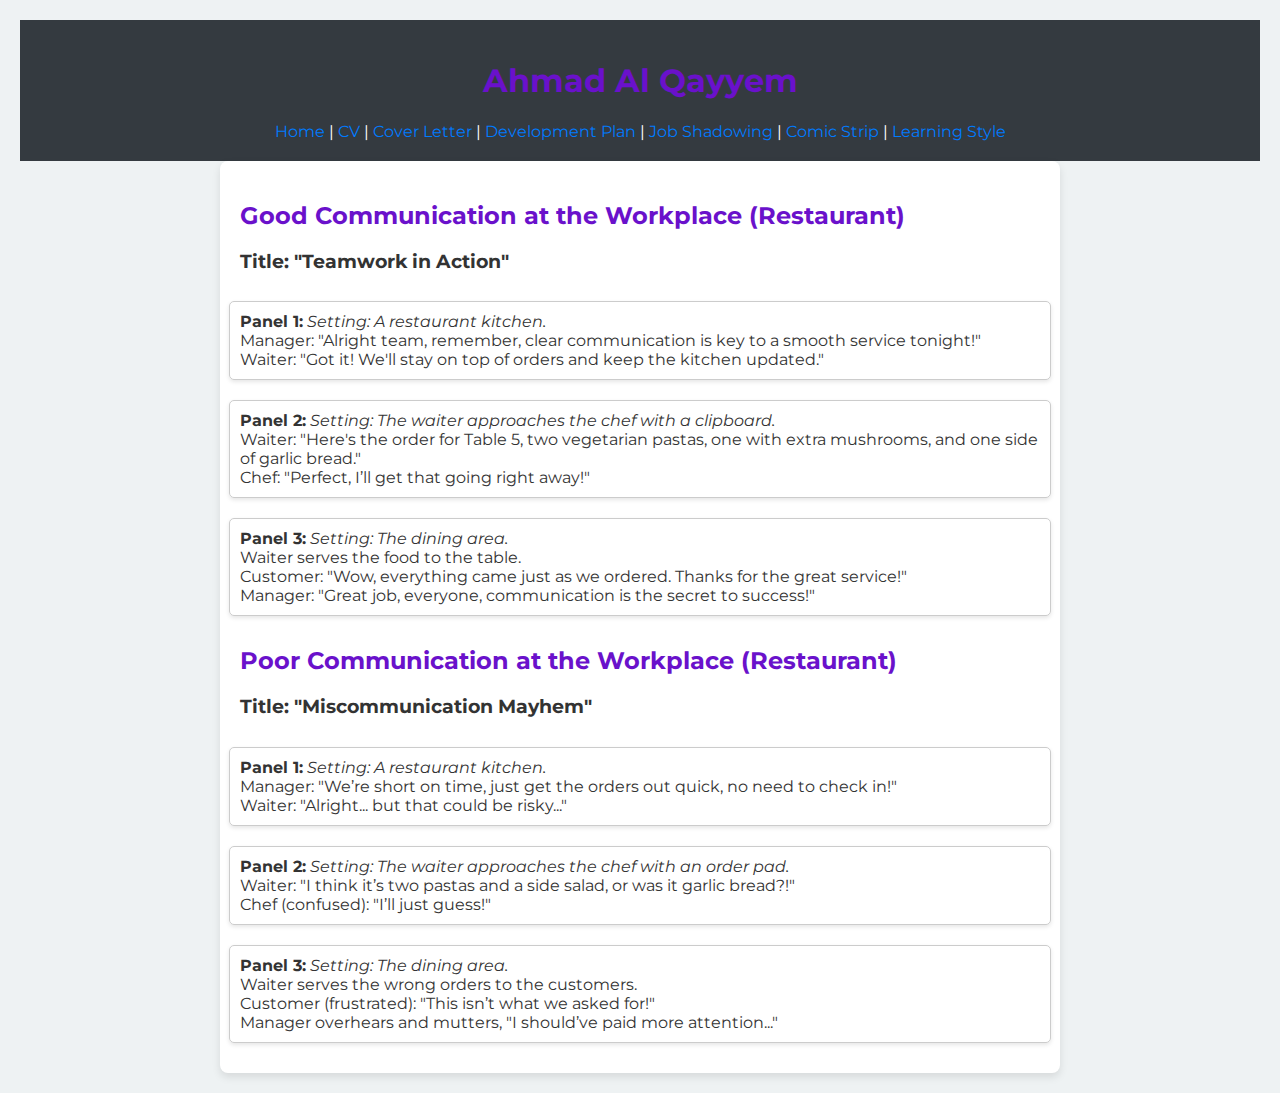
<file: communication-comic.html>
<!DOCTYPE html>
<html lang="en">
<head>
  <meta charset="UTF-8">
  <meta name="viewport" content="width=device-width, initial-scale=1.0">
  <title>Ahmad Al Qayyem | Communication Comic Strip</title>
  <link href="https://fonts.googleapis.com/css2?family=Montserrat:wght@400;600&display=swap" rel="stylesheet">
  <style>
    body {
      font-family: 'Montserrat', sans-serif;
      margin: 0;
      padding: 20px;
      background-color: #eef2f3;
      color: #333;
    }
    header {
      background-color: #343a40;
      color: white;
      padding: 20px;
      text-align: center;
    }
    .container {
      max-width: 800px;
      margin: auto;
      background: white;
      padding: 20px;
      border-radius: 8px;
      box-shadow: 0 4px 8px rgba(0, 0, 0, 0.1);
    }
    h1, h2 {
      color: #6a11cb;
    }
    a {
      color: #007bff;
      text-decoration: none;
    }
    a:hover {
      text-decoration: underline;
    }
    .comic-strip {
      display: flex;
      flex-direction: column;
      align-items: center;
    }
    .comic-panel {
      border: 1px solid #ccc;
      padding: 10px;
      margin: 10px 0;
      width: 100%;
      box-shadow: 0 2px 4px rgba(0, 0, 0, 0.1);
      border-radius: 5px;
    }
  </style>
</head>
<body>
  <header>
    <h1>Ahmad Al Qayyem</h1>
    <nav>
      <a href="index.html">Home</a> | 
      <a href="cv.html">CV</a> | 
      <a href="cover-letter.html">Cover Letter</a> | 
      <a href="development-plan.html">Development Plan</a> | 
      <a href="job-shadowing.html">Job Shadowing</a> | 
      <a href="communication-comic.html">Comic Strip</a> | 
      <a href="learning-style.html">Learning Style</a>
    </nav>
  </header>

  <div class="container">
    <h2>Good Communication at the Workplace (Restaurant)</h2>
    <h3>Title: "Teamwork in Action"</h3>
    <div class="comic-strip">
      <div class="comic-panel">
        <strong>Panel 1:</strong> <em>Setting: A restaurant kitchen.</em> <br>
        Manager: "Alright team, remember, clear communication is key to a smooth service tonight!" <br>
        Waiter: "Got it! We'll stay on top of orders and keep the kitchen updated."
      </div>
      <div class="comic-panel">
        <strong>Panel 2:</strong> <em>Setting: The waiter approaches the chef with a clipboard.</em> <br>
        Waiter: "Here's the order for Table 5, two vegetarian pastas, one with extra mushrooms, and one side of garlic bread." <br>
        Chef: "Perfect, I’ll get that going right away!"
      </div>
      <div class="comic-panel">
        <strong>Panel 3:</strong> <em>Setting: The dining area.</em> <br>
        Waiter serves the food to the table. <br>
        Customer: "Wow, everything came just as we ordered. Thanks for the great service!" <br>
        Manager: "Great job, everyone, communication is the secret to success!"
      </div>
    </div>

    <h2>Poor Communication at the Workplace (Restaurant)</h2>
    <h3>Title: "Miscommunication Mayhem"</h3>
    <div class="comic-strip">
      <div class="comic-panel">
        <strong>Panel 1:</strong> <em>Setting: A restaurant kitchen.</em> <br>
        Manager: "We’re short on time, just get the orders out quick, no need to check in!" <br>
        Waiter: "Alright... but that could be risky..."
      </div>
      <div class="comic-panel">
        <strong>Panel 2:</strong> <em>Setting: The waiter approaches the chef with an order pad.</em> <br>
        Waiter: "I think it’s two pastas and a side salad, or was it garlic bread?!" <br>
        Chef (confused): "I’ll just guess!"
      </div>
      <div class="comic-panel">
        <strong>Panel 3:</strong> <em>Setting: The dining area.</em> <br>
        Waiter serves the wrong orders to the customers. <br>
        Customer (frustrated): "This isn’t what we asked for!" <br>
        Manager overhears and mutters, "I should’ve paid more attention..."
      </div>
    </div>
  </div>
</body>
</html>
</file>
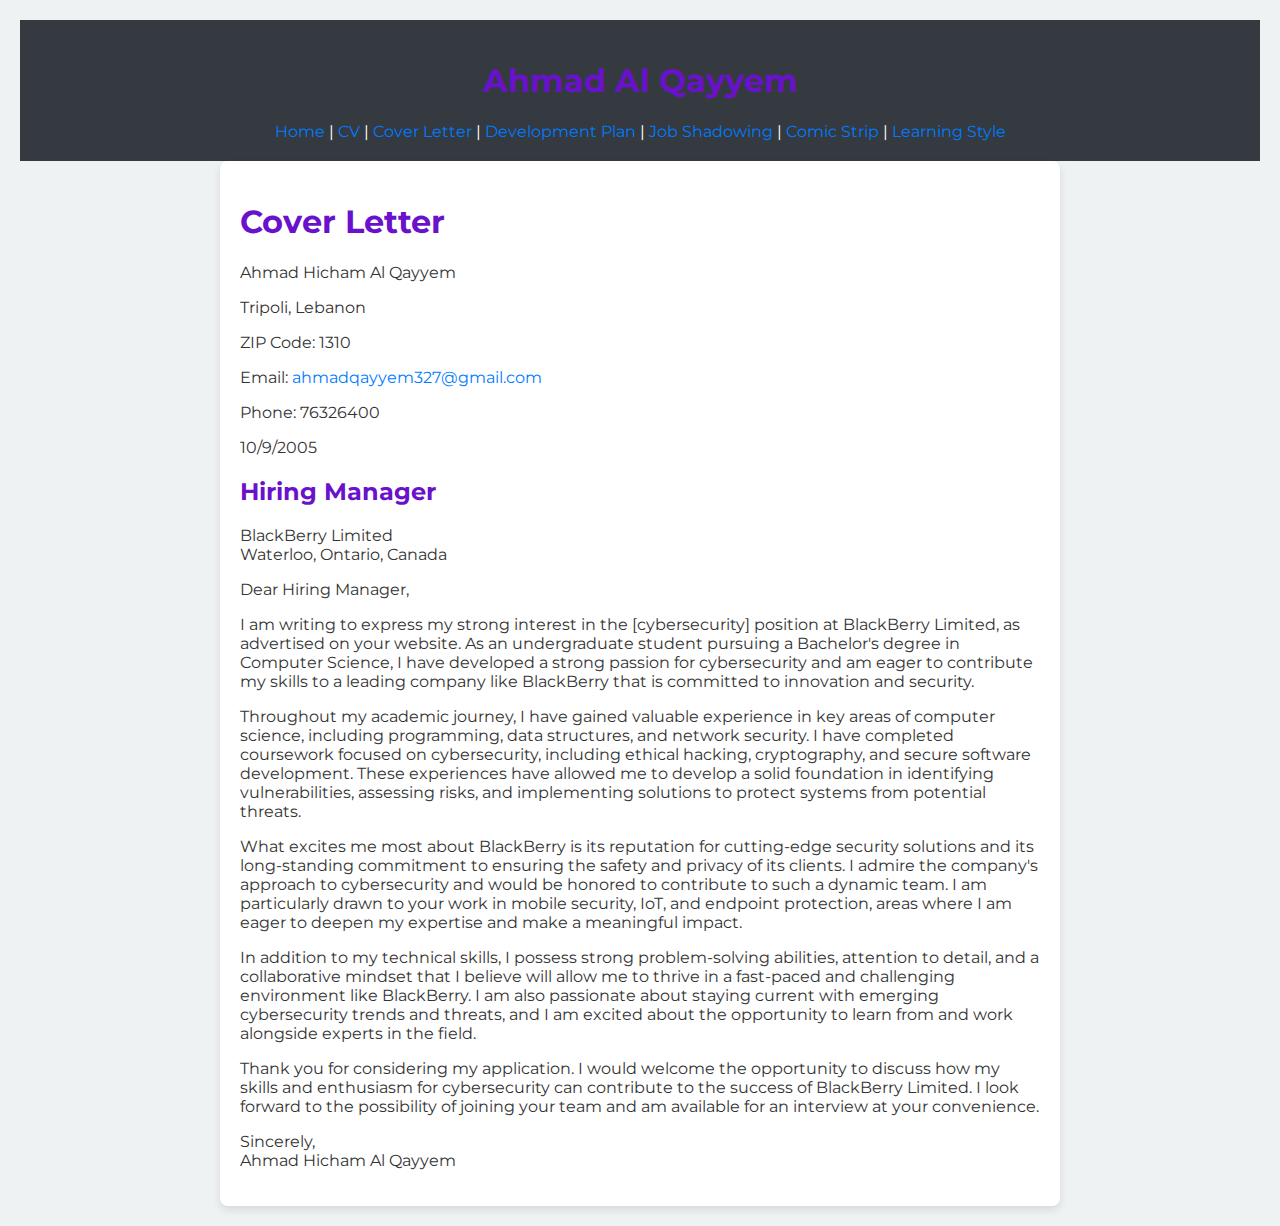
<file: cover-letter.html>
<!DOCTYPE html>
<html lang="en">
<head>
  <meta charset="UTF-8">
  <meta name="viewport" content="width=device-width, initial-scale=1.0">
  <title>Ahmad Al Qayyem | CV</title>
  <link href="https://fonts.googleapis.com/css2?family=Montserrat:wght@400;600&display=swap" rel="stylesheet">
  <style>
    body {
      font-family: 'Montserrat', sans-serif;
      margin: 0;
      padding: 20px;
      background-color: #eef2f3;
      color: #333;
    }
    header {
      background-color: #343a40;
      color: white;
      padding: 20px;
      text-align: center;
    }
    .container {
      max-width: 800px;
      margin: auto;
      background: white;
      padding: 20px;
      border-radius: 8px;
      box-shadow: 0 4px 8px rgba(0, 0, 0, 0.1);
    }
    h1, h2 {
      color: #6a11cb;
    }
    a {
      color: #007bff;
      text-decoration: none;
    }
    a:hover {
      text-decoration: underline;
    }
  </style>
</head>
<body>
  <header>
    <h1>Ahmad Al Qayyem</h1>
    <nav>
      <a href="index.html">Home</a> | 
      <a href="cv.html">CV</a> | 
      <a href="cover-letter.html">Cover Letter</a> | 
      <a href="development-plan.html">Development Plan</a> | 
      <a href="job-shadowing.html">Job Shadowing</a> | 
      <a href="communication-comic.html">Comic Strip</a> | 
      <a href="learning-style.html">Learning Style</a>
    </nav>
  </header>
  

    <div class="container" id="cover-letter">
        <h1>Cover Letter</h1>
        <div class="contact-info">
            <p>Ahmad Hicham Al Qayyem</p>
            <p>Tripoli, Lebanon</p>
            <p>ZIP Code: 1310</p>
            <p>Email: <a href="mailto:ahmadqayyem327@gmail.com">ahmadqayyem327@gmail.com</a></p>
            <p>Phone: 76326400</p>
        </div>

        <div class="date">
            <p>10/9/2005</p>
        </div>

        <h2>Hiring Manager</h2>
        <p>BlackBerry Limited<br>Waterloo, Ontario, Canada</p>

        <div class="salutation">
            <p>Dear Hiring Manager,</p>
        </div>

        <p>I am writing to express my strong interest in the [cybersecurity] position at BlackBerry Limited, as advertised on your website. As an undergraduate student pursuing a Bachelor's degree in Computer Science, I have developed a strong passion for cybersecurity and am eager to contribute my skills to a leading company like BlackBerry that is committed to innovation and security.</p>

        <p>Throughout my academic journey, I have gained valuable experience in key areas of computer science, including programming, data structures, and network security. I have completed coursework focused on cybersecurity, including ethical hacking, cryptography, and secure software development. These experiences have allowed me to develop a solid foundation in identifying vulnerabilities, assessing risks, and implementing solutions to protect systems from potential threats.</p>

        <p>What excites me most about BlackBerry is its reputation for cutting-edge security solutions and its long-standing commitment to ensuring the safety and privacy of its clients. I admire the company's approach to cybersecurity and would be honored to contribute to such a dynamic team. I am particularly drawn to your work in mobile security, IoT, and endpoint protection, areas where I am eager to deepen my expertise and make a meaningful impact.</p>

        <p>In addition to my technical skills, I possess strong problem-solving abilities, attention to detail, and a collaborative mindset that I believe will allow me to thrive in a fast-paced and challenging environment like BlackBerry. I am also passionate about staying current with emerging cybersecurity trends and threats, and I am excited about the opportunity to learn from and work alongside experts in the field.</p>

        <p>Thank you for considering my application. I would welcome the opportunity to discuss how my skills and enthusiasm for cybersecurity can contribute to the success of BlackBerry Limited. I look forward to the possibility of joining your team and am available for an interview at your convenience.</p>

        <div class="closing">
            <p>Sincerely,<br>Ahmad Hicham Al Qayyem</p>
        </div>
    </div>
</body>
</html>
</file>
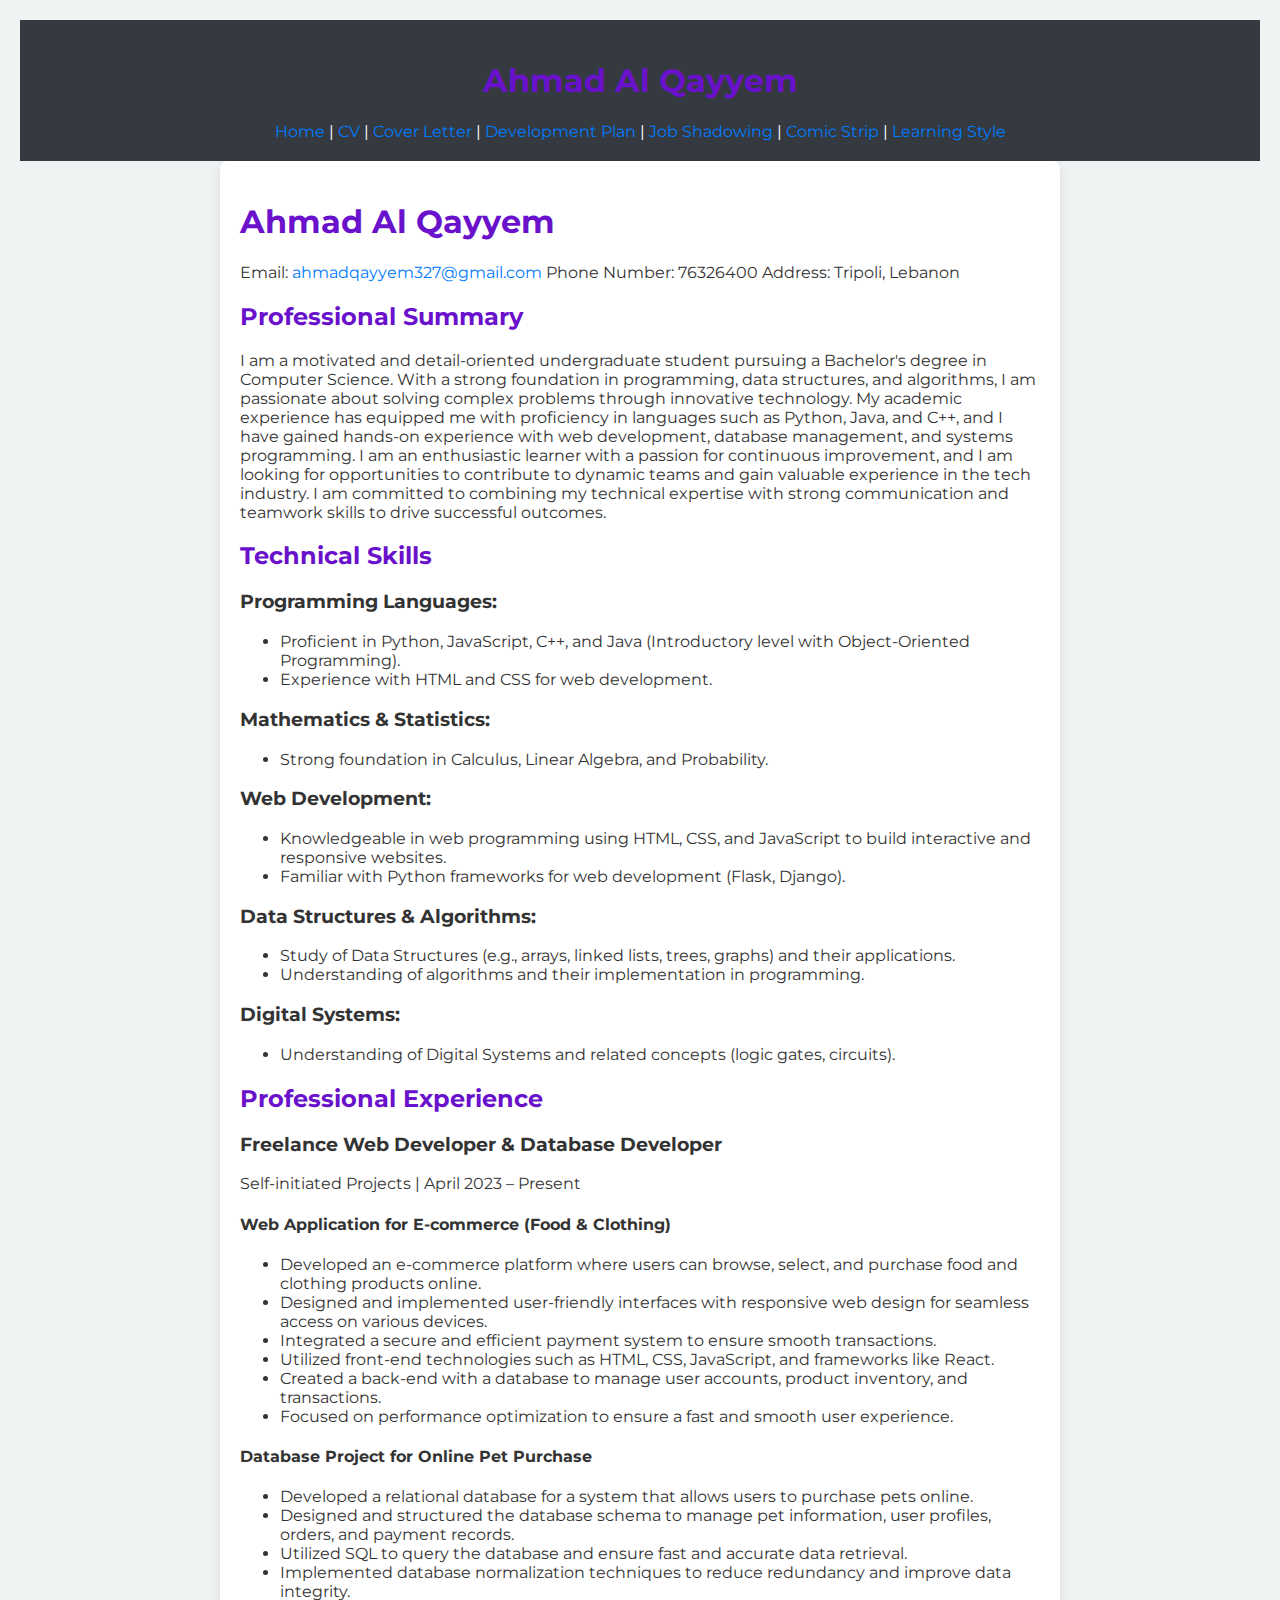
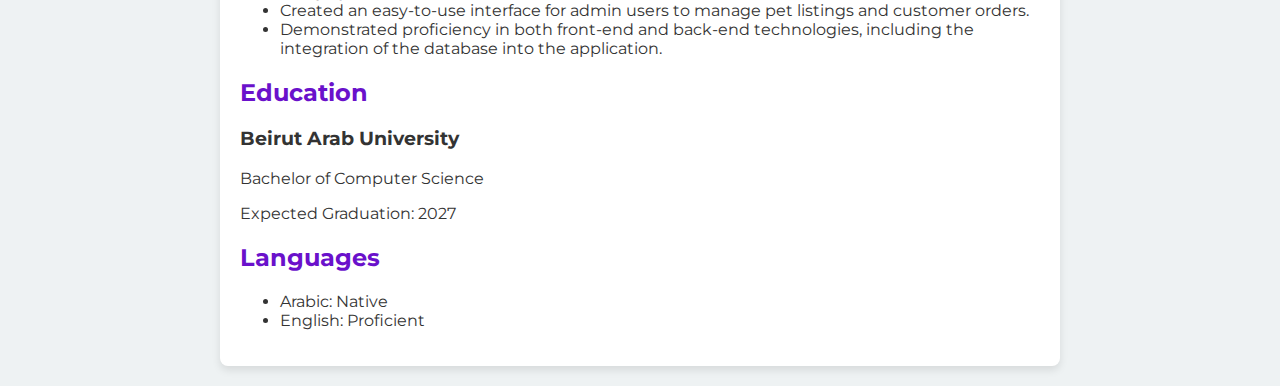
<file: cv.html>
<!DOCTYPE html>
<html lang="en">
<head>
  <meta charset="UTF-8">
  <meta name="viewport" content="width=device-width, initial-scale=1.0">
  <title>Ahmad Al Qayyem | CV</title>
  <link href="https://fonts.googleapis.com/css2?family=Montserrat:wght@400;600&display=swap" rel="stylesheet">
  <style>
    body {
      font-family: 'Montserrat', sans-serif;
      margin: 0;
      padding: 20px;
      background-color: #eef2f3;
      color: #333;
    }
    header {
      background-color: #343a40;
      color: white;
      padding: 20px;
      text-align: center;
    }
    .container {
      max-width: 800px;
      margin: auto;
      background: white;
      padding: 20px;
      border-radius: 8px;
      box-shadow: 0 4px 8px rgba(0, 0, 0, 0.1);
    }
    h1, h2 {
      color: #6a11cb;
    }
    a {
      color: #007bff;
      text-decoration: none;
    }
    a:hover {
      text-decoration: underline;
    }
  </style>
</head>
<body>
  <header>
    <h1>Ahmad Al Qayyem</h1>
    <nav>
      <a href="index.html">Home</a> | 
      <a href="cv.html">CV</a> | 
      <a href="cover-letter.html">Cover Letter</a> | 
      <a href="development-plan.html">Development Plan</a> | 
      <a href="job-shadowing.html">Job Shadowing</a> | 
      <a href="communication-comic.html">Comic Strip</a> | 
      <a href="learning-style.html">Learning Style</a>
    </nav>
  </header>
  
  </head>
  <body>
      <div class="container">
          <h1>Ahmad Al Qayyem</h1>
          
          <div class="contact-info">
              <span>Email: <a href="mailto:ahmadqayyem327@gmail.com">ahmadqayyem327@gmail.com</a></span>
              <span>Phone Number: 76326400</span>
              <span>Address: Tripoli, Lebanon</span>
          </div>
  
          <div class="section">
              <h2>Professional Summary</h2>
              <p>I am a motivated and detail-oriented undergraduate student pursuing a Bachelor's degree in Computer Science. With a strong foundation in programming, data structures, and algorithms, I am passionate about solving complex problems through innovative technology. My academic experience has equipped me with proficiency in languages such as Python, Java, and C++, and I have gained hands-on experience with web development, database management, and systems programming. I am an enthusiastic learner with a passion for continuous improvement, and I am looking for opportunities to contribute to dynamic teams and gain valuable experience in the tech industry. I am committed to combining my technical expertise with strong communication and teamwork skills to drive successful outcomes.</p>
          </div>
  
          <div class="section">
              <h2>Technical Skills</h2>
              <h3>Programming Languages:</h3>
              <ul>
                  <li>Proficient in Python, JavaScript, C++, and Java (Introductory level with Object-Oriented Programming).</li>
                  <li>Experience with HTML and CSS for web development.</li>
              </ul>
              <h3>Mathematics & Statistics:</h3>
              <ul>
                  <li>Strong foundation in Calculus, Linear Algebra, and Probability.</li>
              </ul>
              <h3>Web Development:</h3>
              <ul>
                  <li>Knowledgeable in web programming using HTML, CSS, and JavaScript to build interactive and responsive websites.</li>
                  <li>Familiar with Python frameworks for web development (Flask, Django).</li>
              </ul>
              <h3>Data Structures & Algorithms:</h3>
              <ul>
                  <li>Study of Data Structures (e.g., arrays, linked lists, trees, graphs) and their applications.</li>
                  <li>Understanding of algorithms and their implementation in programming.</li>
              </ul>
              <h3>Digital Systems:</h3>
              <ul>
                  <li>Understanding of Digital Systems and related concepts (logic gates, circuits).</li>
              </ul>
          </div>
  
          <div class="section">
              <h2>Professional Experience</h2>
              <h3>Freelance Web Developer & Database Developer</h3>
              <p>Self-initiated Projects | April 2023 – Present</p>
              <h4>Web Application for E-commerce (Food & Clothing)</h4>
              <ul>
                  <li>Developed an e-commerce platform where users can browse, select, and purchase food and clothing products online.</li>
                  <li>Designed and implemented user-friendly interfaces with responsive web design for seamless access on various devices.</li>
                  <li>Integrated a secure and efficient payment system to ensure smooth transactions.</li>
                  <li>Utilized front-end technologies such as HTML, CSS, JavaScript, and frameworks like React.</li>
                  <li>Created a back-end with a database to manage user accounts, product inventory, and transactions.</li>
                  <li>Focused on performance optimization to ensure a fast and smooth user experience.</li>
              </ul>
              <h4>Database Project for Online Pet Purchase</h4>
              <ul>
                  <li>Developed a relational database for a system that allows users to purchase pets online.</li>
                  <li>Designed and structured the database schema to manage pet information, user profiles, orders, and payment records.</li>
                  <li>Utilized SQL to query the database and ensure fast and accurate data retrieval.</li>
                  <li>Implemented database normalization techniques to reduce redundancy and improve data integrity.</li>
                  <li>Created an easy-to-use interface for admin users to manage pet listings and customer orders.</li>
                  <li>Demonstrated proficiency in both front-end and back-end technologies, including the integration of the database into the application.</li>
              </ul>
          </div>
  
          <div class="section">
              <h2>Education</h2>
              <h3>Beirut Arab University</h3>
              <p>Bachelor of Computer Science</p>
              <p>Expected Graduation: 2027</p>
          </div>
  
          <div class="section">
              <h2>Languages</h2>
              <ul>
                  <li>Arabic: Native</li>
                  <li>English: Proficient</li>
              </ul>
          </div>
      </div>
  </body>
  </html>
</file>
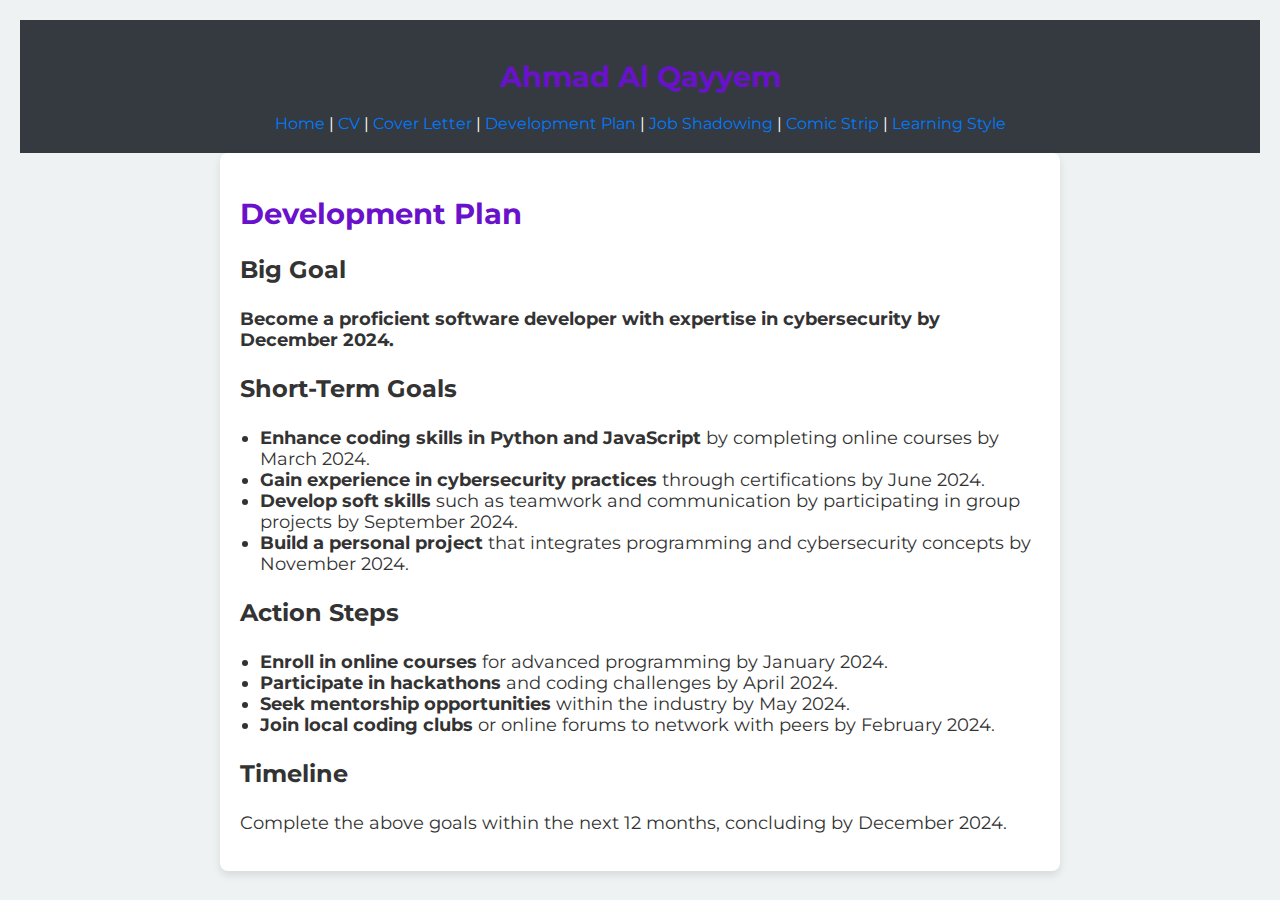
<file: development-plan.html>
<!DOCTYPE html>
<html lang="en">
<head>
  <meta charset="UTF-8">
  <meta name="viewport" content="width=device-width, initial-scale=1.0">
  <title>Ahmad Al Qayyem | Development Plan</title>
  <link href="https://fonts.googleapis.com/css2?family=Montserrat:wght@400;600&display=swap" rel="stylesheet">
  <style>
    body {
      font-family: 'Montserrat', sans-serif;
      margin: 0;
      padding: 20px;
      background-color: #eef2f3;
      color: #333;
    }
    header {
      background-color: #343a40;
      color: white;
      padding: 20px;
      text-align: center;
    }
    .container {
      max-width: 800px;
      margin: auto;
      background: white;
      padding: 20px;
      border-radius: 8px;
      box-shadow: 0 4px 8px rgba(0, 0, 0, 0.1);
    }
    h1, h2 {
      color: #6a11cb;
      font-size: 1.8em; /* Larger font size */
    }
    h3 {
      font-size: 1.5em; /* Larger font size */
    }
    a {
      color: #007bff;
      text-decoration: none;
    }
    a:hover {
      text-decoration: underline;
    }
    ul {
      padding-left: 20px;
      font-size: 1.1em; /* Larger font size for lists */
    }
    p {
      font-size: 1.1em; /* Larger font size for paragraphs */
    }
  </style>
</head>
<body>
  <header>
    <h1>Ahmad Al Qayyem</h1>
    <nav>
      <a href="index.html">Home</a> | 
      <a href="cv.html">CV</a> | 
      <a href="cover-letter.html">Cover Letter</a> | 
      <a href="development-plan.html">Development Plan</a> | 
      <a href="job-shadowing.html">Job Shadowing</a> | 
      <a href="communication-comic.html">Comic Strip</a> | 
      <a href="learning-style.html">Learning Style</a>
    </nav>
  </header>

  <div class="container">
    <h2>Development Plan</h2>
    
    <h3>Big Goal</h3>
    <p><strong>Become a proficient software developer with expertise in cybersecurity by December 2024.</strong></p>

    <h3>Short-Term Goals</h3>
    <ul>
      <li><strong>Enhance coding skills in Python and JavaScript</strong> by completing online courses by March 2024.</li>
      <li><strong>Gain experience in cybersecurity practices</strong> through certifications by June 2024.</li>
      <li><strong>Develop soft skills</strong> such as teamwork and communication by participating in group projects by September 2024.</li>
      <li><strong>Build a personal project</strong> that integrates programming and cybersecurity concepts by November 2024.</li>
    </ul>

    <h3>Action Steps</h3>
    <ul>
      <li><strong>Enroll in online courses</strong> for advanced programming by January 2024.</li>
      <li><strong>Participate in hackathons</strong> and coding challenges by April 2024.</li>
      <li><strong>Seek mentorship opportunities</strong> within the industry by May 2024.</li>
      <li><strong>Join local coding clubs</strong> or online forums to network with peers by February 2024.</li>
    </ul>

    <h3>Timeline</h3>
    <p>Complete the above goals within the next 12 months, concluding by December 2024.</p>
  </div>
</body>
</html>
</file>
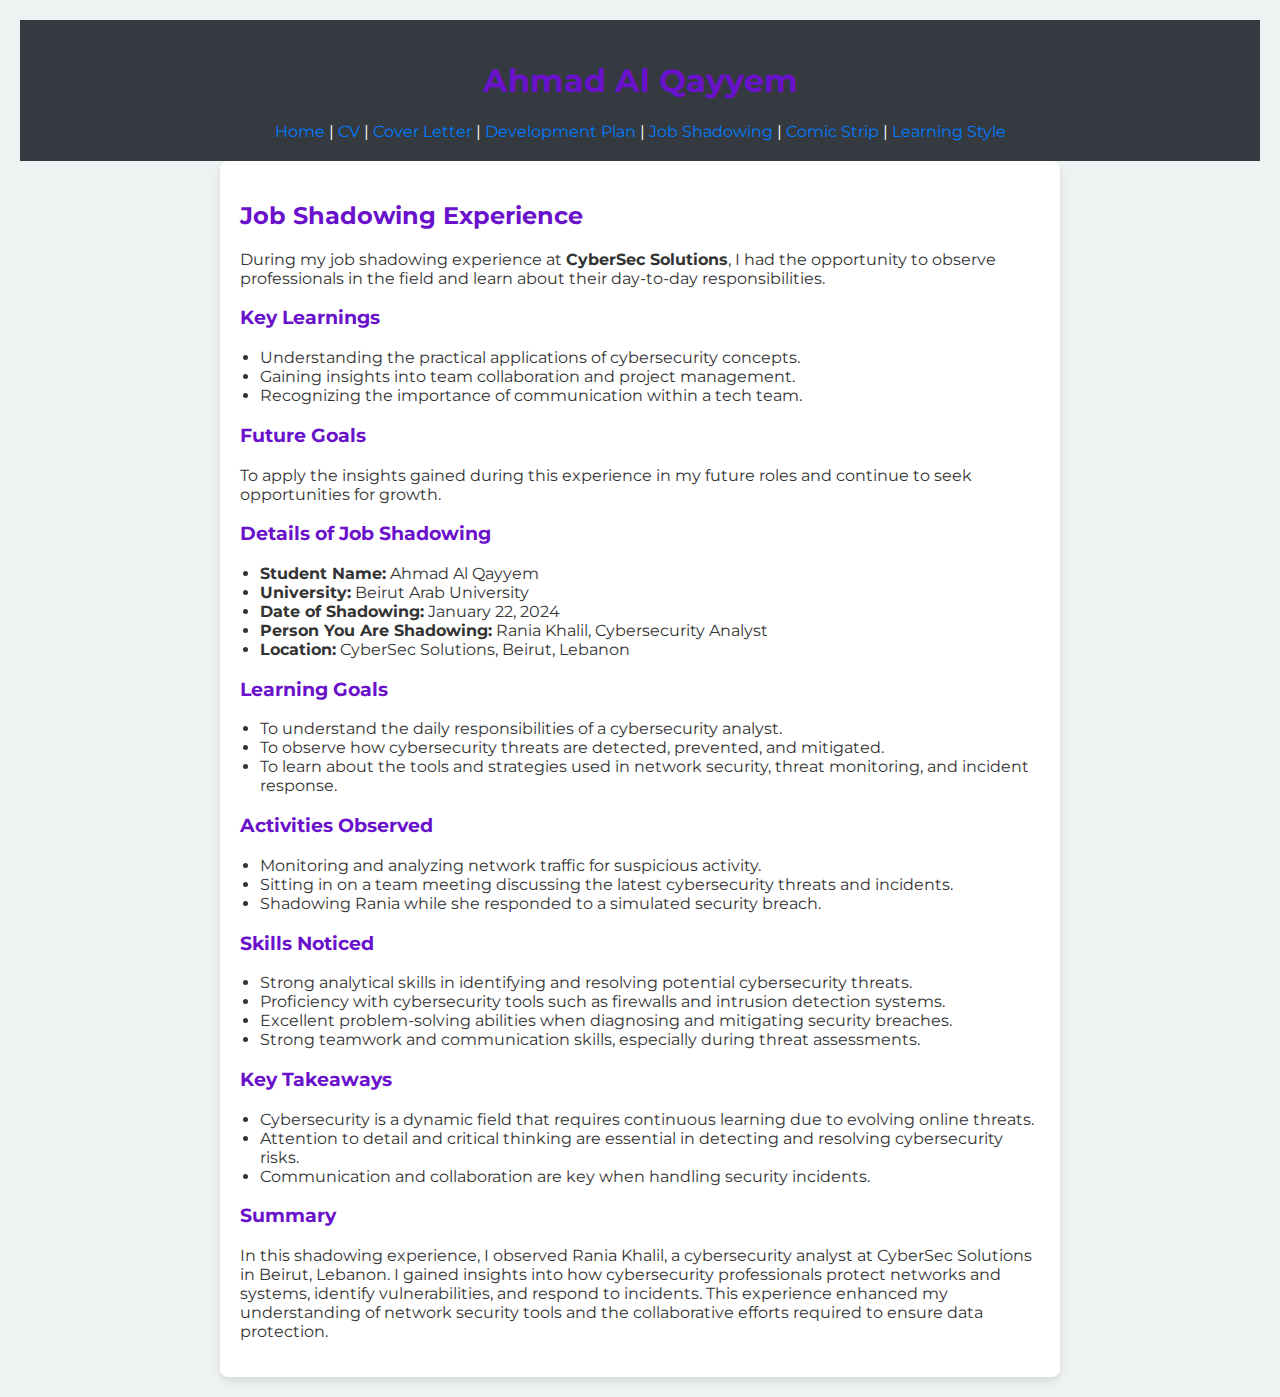
<file: job-shadowing.html>
<!DOCTYPE html>
<html lang="en">
<head>
  <meta charset="UTF-8">
  <meta name="viewport" content="width=device-width, initial-scale=1.0">
  <title>Ahmad Al Qayyem | Job Shadowing</title>
  <link href="https://fonts.googleapis.com/css2?family=Montserrat:wght@400;600&display=swap" rel="stylesheet">
  <style>
    body {
      font-family: 'Montserrat', sans-serif;
      margin: 0;
      padding: 20px;
      background-color: #eef2f3;
      color: #333;
    }
    header {
      background-color: #343a40;
      color: white;
      padding: 20px;
      text-align: center;
    }
    .container {
      max-width: 800px;
      margin: auto;
      background: white;
      padding: 20px;
      border-radius: 8px;
      box-shadow: 0 4px 8px rgba(0, 0, 0, 0.1);
    }
    h1, h2, h3 {
      color: #6a11cb;
    }
    a {
      color: #007bff;
      text-decoration: none;
    }
    a:hover {
      text-decoration: underline;
    }
    ul {
      padding-left: 20px;
    }
  </style>
</head>
<body>
  <header>
    <h1>Ahmad Al Qayyem</h1>
    <nav>
      <a href="index.html">Home</a> | 
      <a href="cv.html">CV</a> | 
      <a href="cover-letter.html">Cover Letter</a> | 
      <a href="development-plan.html">Development Plan</a> | 
      <a href="job-shadowing.html">Job Shadowing</a> | 
      <a href="communication-comic.html">Comic Strip</a> | 
      <a href="learning-style.html">Learning Style</a>
    </nav>
  </header>

  <div class="container">
    <h2>Job Shadowing Experience</h2>
    <p>During my job shadowing experience at <strong>CyberSec Solutions</strong>, I had the opportunity to observe professionals in the field and learn about their day-to-day responsibilities.</p>
    
    <h3>Key Learnings</h3>
    <ul>
      <li>Understanding the practical applications of cybersecurity concepts.</li>
      <li>Gaining insights into team collaboration and project management.</li>
      <li>Recognizing the importance of communication within a tech team.</li>
    </ul>

    <h3>Future Goals</h3>
    <p>To apply the insights gained during this experience in my future roles and continue to seek opportunities for growth.</p>

    <h3>Details of Job Shadowing</h3>
    <ul>
      <li><strong>Student Name:</strong> Ahmad Al Qayyem</li>
      <li><strong>University:</strong> Beirut Arab University</li>
      <li><strong>Date of Shadowing:</strong> January 22, 2024</li>
      <li><strong>Person You Are Shadowing:</strong> Rania Khalil, Cybersecurity Analyst</li>
      <li><strong>Location:</strong> CyberSec Solutions, Beirut, Lebanon</li>
    </ul>

    <h3>Learning Goals</h3>
    <ul>
      <li>To understand the daily responsibilities of a cybersecurity analyst.</li>
      <li>To observe how cybersecurity threats are detected, prevented, and mitigated.</li>
      <li>To learn about the tools and strategies used in network security, threat monitoring, and incident response.</li>
    </ul>

    <h3>Activities Observed</h3>
    <ul>
      <li>Monitoring and analyzing network traffic for suspicious activity.</li>
      <li>Sitting in on a team meeting discussing the latest cybersecurity threats and incidents.</li>
      <li>Shadowing Rania while she responded to a simulated security breach.</li>
    </ul>

    <h3>Skills Noticed</h3>
    <ul>
      <li>Strong analytical skills in identifying and resolving potential cybersecurity threats.</li>
      <li>Proficiency with cybersecurity tools such as firewalls and intrusion detection systems.</li>
      <li>Excellent problem-solving abilities when diagnosing and mitigating security breaches.</li>
      <li>Strong teamwork and communication skills, especially during threat assessments.</li>
    </ul>

    <h3>Key Takeaways</h3>
    <ul>
      <li>Cybersecurity is a dynamic field that requires continuous learning due to evolving online threats.</li>
      <li>Attention to detail and critical thinking are essential in detecting and resolving cybersecurity risks.</li>
      <li>Communication and collaboration are key when handling security incidents.</li>
    </ul>

    <h3>Summary</h3>
    <p>In this shadowing experience, I observed Rania Khalil, a cybersecurity analyst at CyberSec Solutions in Beirut, Lebanon. I gained insights into how cybersecurity professionals protect networks and systems, identify vulnerabilities, and respond to incidents. This experience enhanced my understanding of network security tools and the collaborative efforts required to ensure data protection.</p>
  </div>
</body>
</html>
</file>
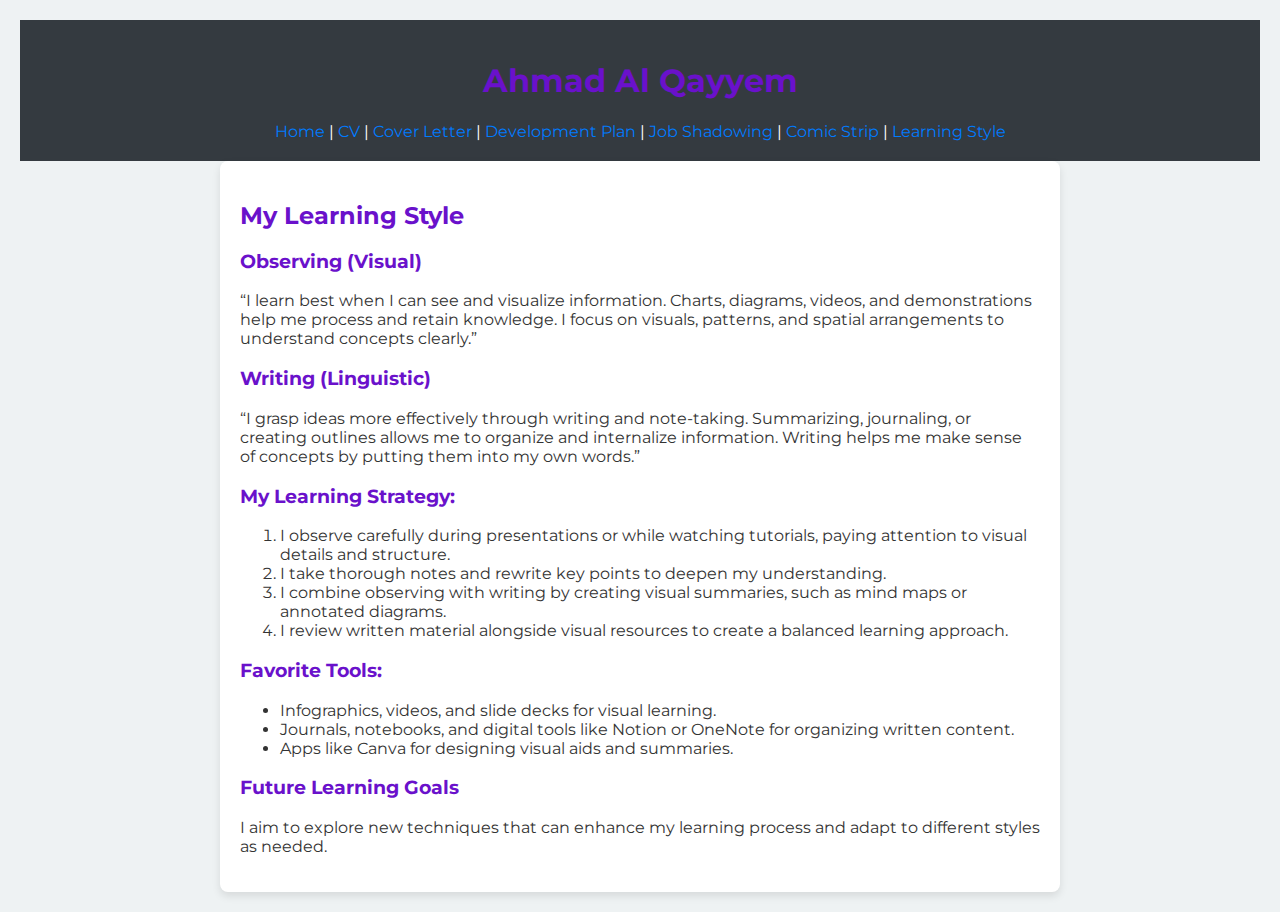
<file: learning-style.html>
<!DOCTYPE html>
<html lang="en">
<head>
  <meta charset="UTF-8">
  <meta name="viewport" content="width=device-width, initial-scale=1.0">
  <title>Ahmad Al Qayyem | Learning Style</title>
  <link href="https://fonts.googleapis.com/css2?family=Montserrat:wght@400;600&display=swap" rel="stylesheet">
  <style>
    body {
      font-family: 'Montserrat', sans-serif;
      margin: 0;
      padding: 20px;
      background-color: #eef2f3;
      color: #333;
    }
    header {
      background-color: #343a40;
      color: white;
      padding: 20px;
      text-align: center;
    }
    .container {
      max-width: 800px;
      margin: auto;
      background: white;
      padding: 20px;
      border-radius: 8px;
      box-shadow: 0 4px 8px rgba(0, 0, 0, 0.1);
    }
    h1, h2, h3 {
      color: #6a11cb;
    }
    a {
      color: #007bff;
      text-decoration: none;
    }
    a:hover {
      text-decoration: underline;
    }
  </style>
</head>
<body>
  <header>
    <h1>Ahmad Al Qayyem</h1>
    <nav>
      <a href="index.html">Home</a> | 
      <a href="cv.html">CV</a> | 
      <a href="cover-letter.html">Cover Letter</a> | 
      <a href="development-plan.html">Development Plan</a> | 
      <a href="job-shadowing.html">Job Shadowing</a> | 
      <a href="communication-comic.html">Comic Strip</a> | 
      <a href="learning-style.html">Learning Style</a>
    </nav>
  </header>

  <div class="container">
    <h2>My Learning Style</h2>
    <h3>Observing (Visual)</h3>
    <p>“I learn best when I can see and visualize information. Charts, diagrams, videos, and demonstrations help me process and retain knowledge. I focus on visuals, patterns, and spatial arrangements to understand concepts clearly.”</p>

    <h3>Writing (Linguistic)</h3>
    <p>“I grasp ideas more effectively through writing and note-taking. Summarizing, journaling, or creating outlines allows me to organize and internalize information. Writing helps me make sense of concepts by putting them into my own words.”</p>

    <h3>My Learning Strategy:</h3>
    <ol>
      <li>I observe carefully during presentations or while watching tutorials, paying attention to visual details and structure.</li>
      <li>I take thorough notes and rewrite key points to deepen my understanding.</li>
      <li>I combine observing with writing by creating visual summaries, such as mind maps or annotated diagrams.</li>
      <li>I review written material alongside visual resources to create a balanced learning approach.</li>
    </ol>

    <h3>Favorite Tools:</h3>
    <ul>
      <li>Infographics, videos, and slide decks for visual learning.</li>
      <li>Journals, notebooks, and digital tools like Notion or OneNote for organizing written content.</li>
      <li>Apps like Canva for designing visual aids and summaries.</li>
    </ul>
    
    <h3>Future Learning Goals</h3>
    <p>I aim to explore new techniques that can enhance my learning process and adapt to different styles as needed.</p>
  </div>
</body>
</html>
</file>
